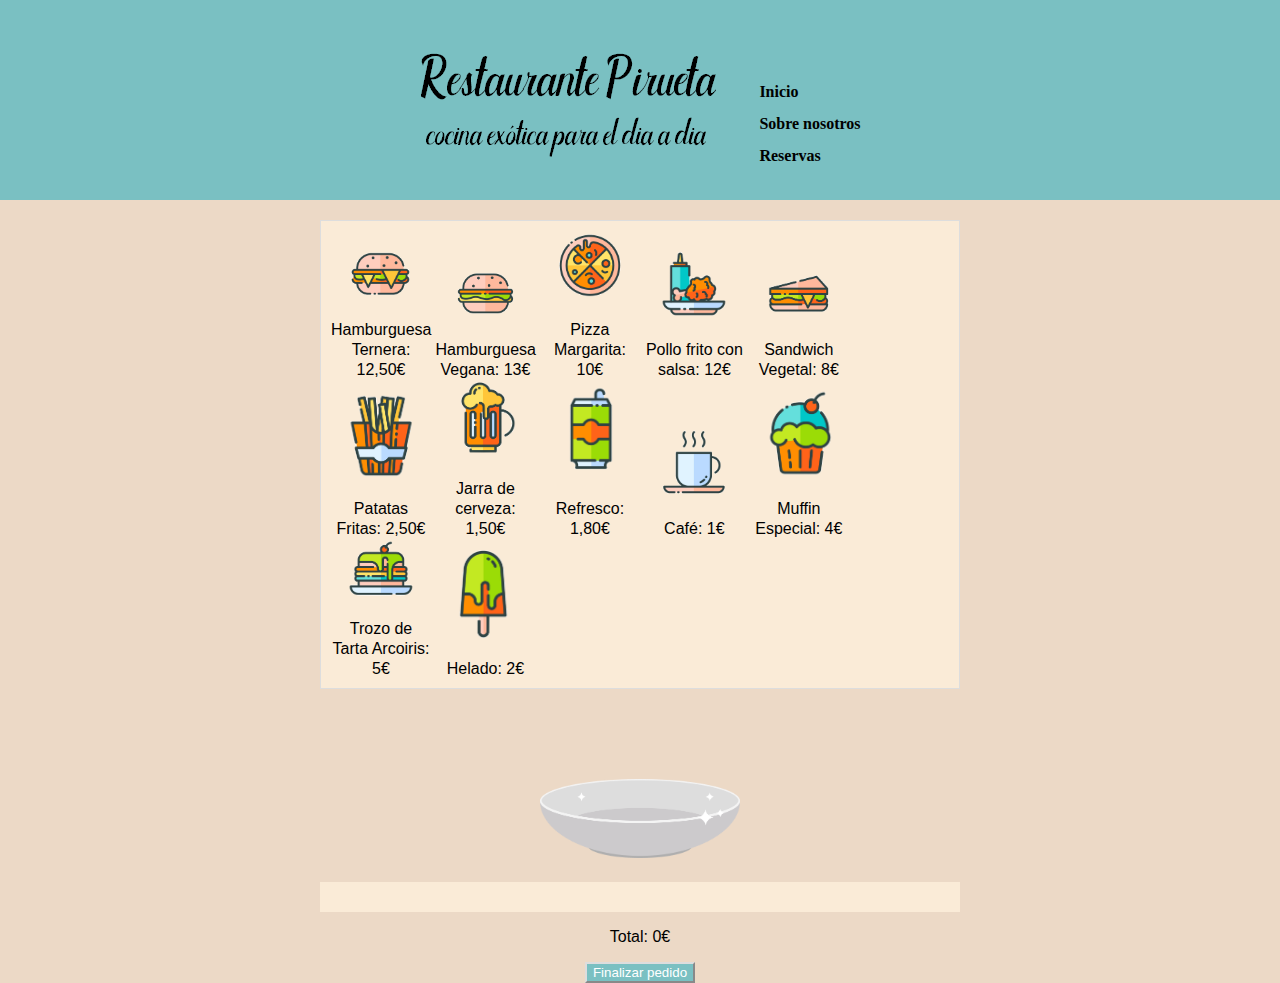
<file: index.html>
<!DOCTYPE html>
<html lang="en">
<head>
    <meta charset="UTF-8">
    <meta name="viewport" content="width=device-width, initial-scale=1.0">
    <link rel="stylesheet" href="https://cdn.jsdelivr.net/npm/bootstrap@5.3.1/dist/css/bootstrap.min.css" integrity="sha384-4bw+/aepP/YC94hEpVNVgiZdgIC5+VKNBQNGCHeKRQN+PtmoHDEXuppvnDJzQIu9" crossorigin="anonymous">
    <link rel="stylesheet" href="style.css">
    <title>Restaurante Pirueta</title>
</head>
<body>
    <header style="width: -webkit-fill-available;">
        <div class="logo">
            <img src="img/Titulo.png" alt="Titulo">
        </div>
        <nav>            
            <div style="
                display: -webkit-inline-box;
                float: right;
                padding-top: 40px;
                line-height: 12px;
            ">   
                <ul class="nav-links">
                    <li><a href="index.html">Inicio</a></li>
                    <li><a href="sobre.html">Sobre nosotros</a></li>
                    <li><a href="reservas.html">Reservas</a></li>
                </ul>
            </div> 
        </nav>
    </header>
    <!-- Dentro del body he creado dos contenedores principales, el del mostrador, 
    de donde se seleccionarán los productos, que son arrastrables, y el de carrito, donde se arrastrarán. -->
        <div class="container">
            <div class="flex-container">
                <div class="mostrador">
                    <div class="producto" id = p1 draggable="true" data-text="Hamburguesa Ternera" data-number="12.50€">
                        <img src="img\Hamburguesa Ternera.png" alt="Hamburguesa ternera">
                        <div><p>Hamburguesa Ternera: 12,50€</p></div>

                        </div> 
                    <div class="producto" id = p2 draggable="true" data-text="Hamburguesa Vegana" data-number="13€">
                        <img src="img\Hamburguesa Vegana.png" alt="Hamburguesa Vegana">
                        <div><p>Hamburguesa Vegana: 13€</p></div>
                    </div>

                    <div class="producto" id = p3 draggable="true" data-text="Pizza Margarita" data-number="10€">
                        <img src="img\Pizza.png" alt="Pizza Margarita">
                        <div><p>Pizza Margarita: 10€</p></div>
                    </div>

                    <div class="producto" id = p4 draggable="true" data-text="Pollo Frito con salsa" data-number="12€">
                        <img src="img\Pollo.png" alt="Pollo Frito con salsa">
                        <div><p>Pollo frito con salsa: 12€</p></div>
                    </div>

                    <div class="producto" id = p5 draggable="true" data-text="Sandwich Vegetal" data-number="8€">
                        <img src="img\Sandwich Vegetal.png" alt="Sandwich vegetal">
                        <div><p>Sandwich Vegetal: 8€</p></div>
                    </div>

                    <div class="producto" id = p6 draggable="true" data-text="Patatas Fritas" data-number="2.50€">
                        <img src="img\Patatas Fritas.png" alt="Patatas Fritas">
                        <div><p>Patatas Fritas: 2,50€</p></div>
                    </div>

                    <div class="producto" id = p7 draggable="true" data-text="Cerveza" data-number="1.50€">
                        <img src="img\Jarra de Cerveza.png" alt="Jarra de cerveza">
                        <div><p>Jarra de cerveza: 1,50€</p></div>
                    </div>

                    <div class="producto" id = p8 draggable="true" data-text="Refresco" data-number="1.80€">
                        <img src="img\Refresco.png" alt="Refresco">
                        <div><p>Refresco: 1,80€</p></div>
                    </div>

                    <div class="producto" id = p9 draggable="true" data-text="Café" data-number="1€">
                        <img src="img\Café.png" alt="Café">
                        <div><p>Café: 1€</p></div>
                    </div>

                    <div class="producto" id = p10 draggable="true" data-text="Muffin" data-number="4€">
                        <img src="img\Muffin Especial.png" alt="Muffin especial">
                        <div><p>Muffin Especial: 4€</p></div>
                    </div>

                    <div class="producto" id = p11 draggable="true" data-text="Tarta" data-number="5€">
                        <img src="img\Tarta Arcoiris.png" alt="Tarta Arcoiris">
                        <div><p>Trozo de Tarta Arcoiris: 5€</p></div>
                    </div>

                    <div class="producto" id = p12 draggable="true" data-text="Helado" data-number="2€">
                        <img src="img\Helado.png" alt="Helado">
                        <div><p>Helado: 2€</p></div>
                    </div>
                    <!-- Se pueden seguir añandiendo productos dentro de este contenedor -->
                </div>
                <div class="carrito" id="drop-area">
                    <div class="plato">
                        <img src="img/Plato.png" alt="Carrito">
                    </div>
                    <div id="carrito-area">
                        <!-- Los objetos arrastrados aparecen aquí-->
                    </div>
                    <div style="color: black;line-height: normal; margin: 15px;">
                        <p>Total: <span id="totalValue">0€</span></p>
                    </div>
                    <button id="terminarCompra" class="btn btn-info">Finalizar pedido</button>
                </div>
            </div>
        </div>
        
    <script src="main.js"></script>
    <script src="https://cdn.jsdelivr.net/npm/bootstrap@5.3.0/dist/js/bootstrap.bundle.min.js"></script>
</body>
</html>
</file>
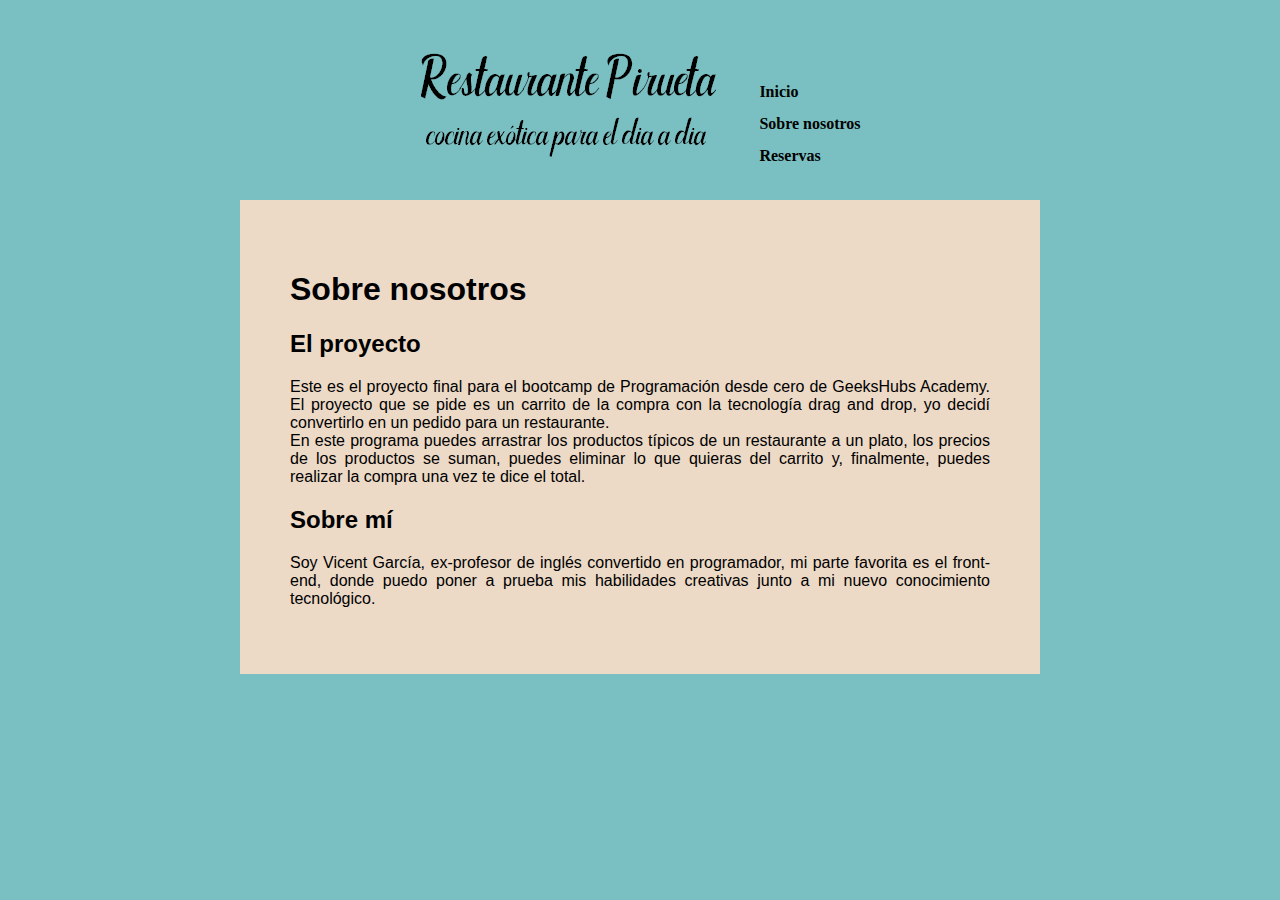
<file: sobre.html>
<!DOCTYPE html>
<html lang="en">
<head>
    <meta charset="UTF-8">
    <meta name="viewport" content="width=device-width, initial-scale=1.0">
    <link rel="stylesheet" href="https://cdn.jsdelivr.net/npm/bootstrap@5.3.1/dist/css/bootstrap.min.css" integrity="sha384-4bw+/aepP/YC94hEpVNVgiZdgIC5+VKNBQNGCHeKRQN+PtmoHDEXuppvnDJzQIu9" crossorigin="anonymous">
    <link rel="stylesheet" href="style.css">
    <title>Sobre nosotros</title>
     <style>
        body {
            font-family: Arial, Helvetica, sans-serif;
            margin: 0;
            padding: 0;
            color: black;
            background-color: #7ac0c2;; 
        }
        .container {
            max-width: 800px;
            margin: 0 auto;
            padding: 50px;
            background-color:rgb(236, 217, 198);
            text-align: justify;
        }
    </style>
</head>
<body>
        <header style="width: -webkit-fill-available;">
            <div class="logo">
                <img src="img/Titulo.png" alt="Titulo">
            </div>
            <nav>            
                <div style="
                    display: -webkit-inline-box;
                    float: right;
                    padding-top: 40px;
                    line-height: 12px;
                ">   
                    <ul class="nav-links">
                        <li><a href="index.html">Inicio</a></li>
                        <li><a href="sobre.html">Sobre nosotros</a></li>
                        <li><a href="reservas.html">Reservas</a></li>
                    </ul>
                </div> 
            </nav>
        </header>
    <div class="container">
        <h1>Sobre nosotros</h1>
        <h2>El proyecto</h2>
        <p>Este es el proyecto final para el bootcamp de Programación desde cero de GeeksHubs Academy. El proyecto que se pide es un carrito de la compra con la tecnología drag and drop, yo decidí convertirlo en un pedido para un restaurante. <br>
             En este programa puedes arrastrar los productos típicos de un restaurante a un plato, los precios de los productos se suman, puedes eliminar lo que quieras del carrito y, finalmente, puedes realizar la compra una vez te dice el total.</p>
        <h2>Sobre mí</h2>
        <p>Soy Vicent García, ex-profesor de inglés convertido en programador, mi parte favorita es el front-end, donde puedo poner a prueba mis habilidades creativas junto a mi nuevo conocimiento tecnológico.</p>
    </div>
</body>
</html>
</file>
<file: style.css>
/* styles.css */
* {
    box-sizing: border-box;
}

body {
    font-family: Arial, Helvetica, sans-serif;
    margin: 0;
    padding: 0;
    color: black;
    background-color: rgb(236, 217, 198); 
}

/* Estilo del header */

header {
    background-color: #7ac0c2;
    color: white;
    padding: 30px;
    height: 200px;
    width: auto;
    display: flex;
    justify-content: center;
    flex-direction: row;
    box-sizing: border-box;
}

.logo {
    display: -webkit-inline-box;
}

.nav-links {
    flex-direction: column;
    list-style: none;
    display: flex;
    gap: 20px;
}

nav a {
    text-decoration: none;
    color: black;
    font-family: Georgia, 'Times New Roman', Times, serif;
    font-weight: bold;
    transition: color 0.3s ease;
}

nav a:hover {
    color: #e8842c;
}

/* Estilo de los contenedores */ 

.flex-container {
    display: flex;
    flex-wrap: wrap;
    justify-content: center;
    gap: 70px;
}


.mostrador {
    padding: 10px;
    background-color: antiquewhite;
    border: 1px solid #ddd;
    margin-top: 20px;
    width: 50%;
}

.producto {
    width: 100px;
    height: 100px;
    background-color: #ffffff00;
    color: rgb(0, 0, 0);
    text-align: center;
    line-height: 20px;
    display: inline-block;
    cursor: pointer;
}

.producto-drop {
    width: 100px;
    height: 100px;
    background-color: #ffffff00;
    color: rgb(0, 0, 0);
    text-align: center;
    line-height: 20px;
    display: inline-block;
    cursor: pointer;
    margin: 20px;
}

.producto img {
    width: 70px;
    height: auto;
}

#carrito-area {
    background-color: antiquewhite;
    border: #ddd;
    border-width: 10px;
    padding-top: 10px;
    padding-bottom: 20px;
}
.carrito img {
    width: 70px;
    height: auto;
    margin: 20px auto;
    text-align: center;
    line-height: 200px;
}

.carrito {
    text-align: center;
    width: 50%;
}

.plato img {
    width: 200px;
    height: auto;
}

.button {
    background-color: #ffffff;
    color: #000000;
    border-radius: 10px;
    margin:10px;
    margin-bottom: 20px;
    width: 30px;
    height: 25px;
    text-align: center;

}


.precio {
    width: 100px;
    height: 100px;
    color: rgb(0, 0, 0);
    text-align: center;
    line-height: 20px;
    cursor: pointer;
}
.nombre {
    width: 100px;
    height: 100px;
    color: rgb(0, 0, 0);
    text-align: center;
    line-height: 20px;
    cursor: pointer;
}
.btn-info {
    background-color:#7ac0c2 !important;
    border-color: #ddd !important;
    color: white !important;
}
</file>
